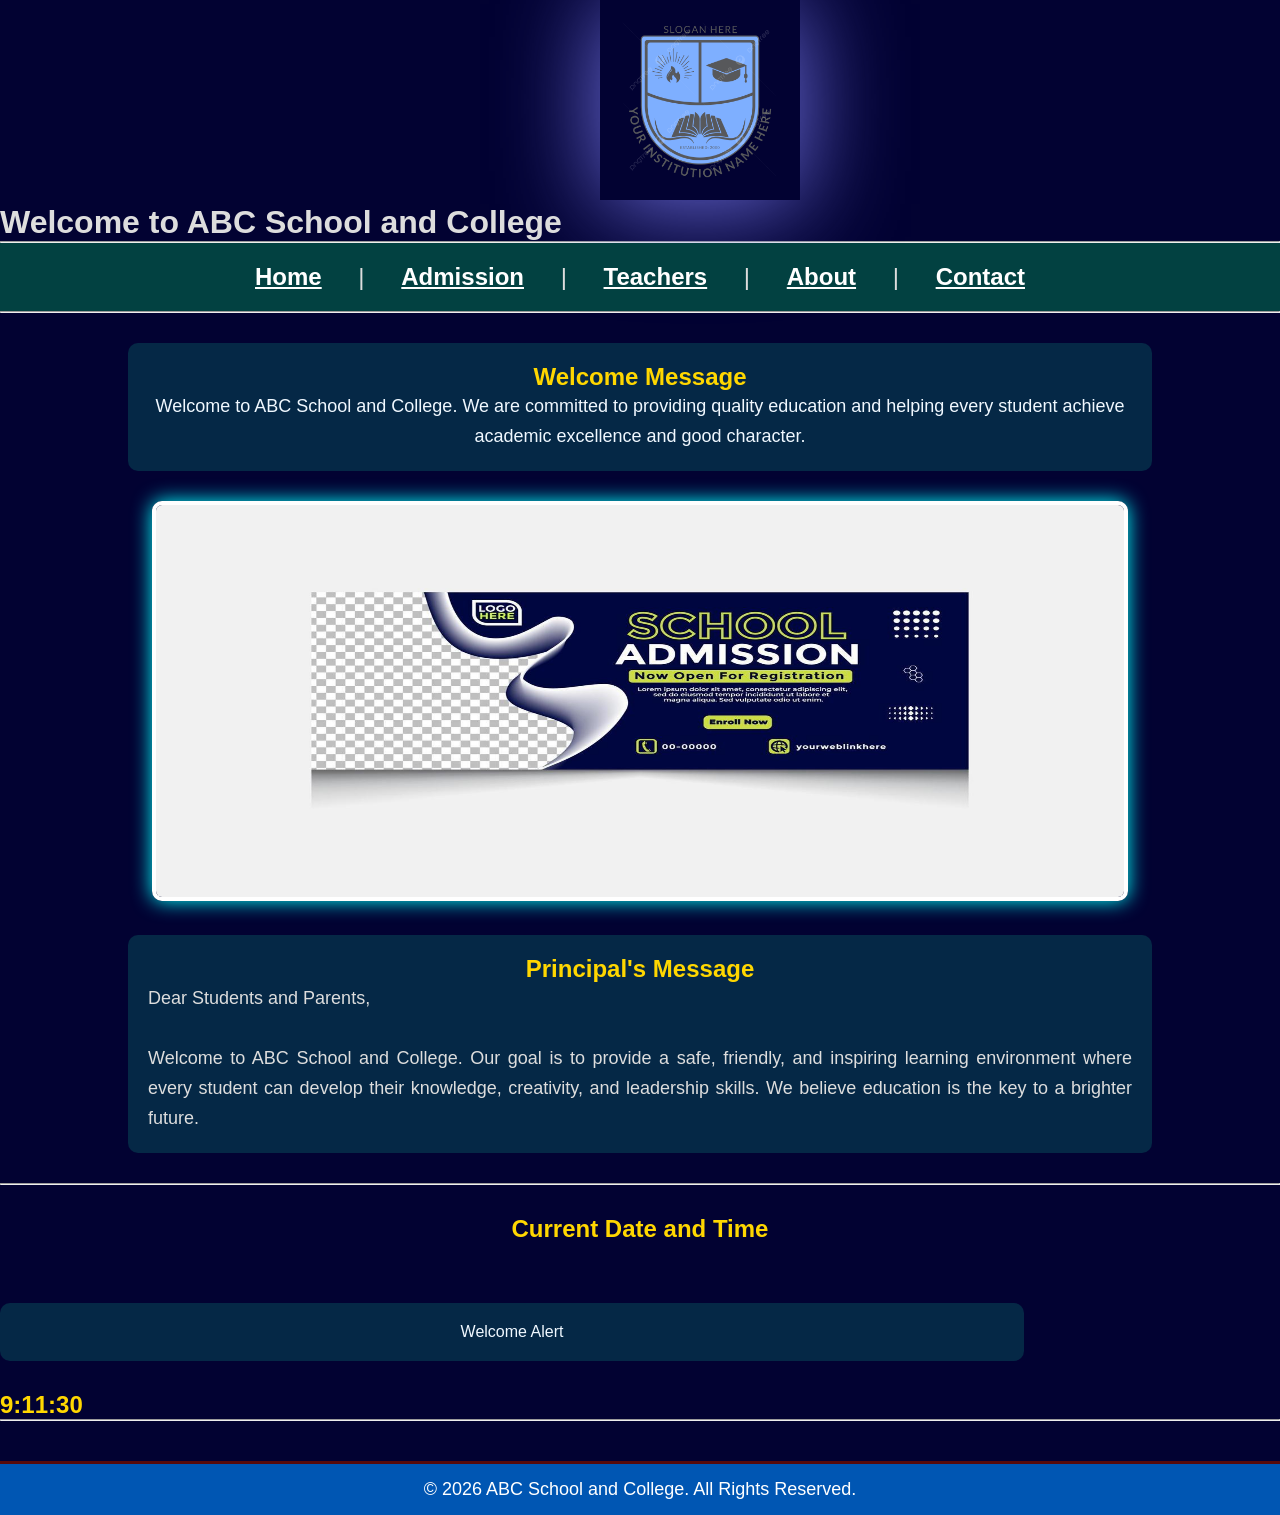
<file: index.html>
<!DOCTYPE html>
<html lang="en">

<head>
    <meta charset="UTF-8">
    <meta name="viewport" content="width=device-width, initial-scale=1.0">
    <title>ABC School and College</title>
    <link rel="stylesheet" href="./css/style.css">
   
</head>

<body>

    
    <img src="Image/school.png" id="logo" alt="School Logo">

    
    <div id="name">
        <h1>Welcome to ABC School and College</h1>
    </div>

    <hr>

   
    <nav id="navbar">
        <a href="index.html">Home</a> |
        <a href="admission.html">Admission</a> |
        <a href="teachers.html">Teachers</a> |
        <a href="about.html">About</a> |
        <a href="contact.html">Contact</a>
    </nav>

    <hr>

   
    <div id="welcome">
        <h2>Welcome Message</h2>

        <p>
            Welcome to ABC School and College. We are committed to providing
            quality education and helping every student achieve academic
            excellence and good character.
        </p>
    </div>

   
    <div id="banner">
        <img src="Image/banner.jpg" alt="School Banner" width="900">
    </div>

   
    <div id="principal">
        <h2>Principal's Message</h2>

        <p>
            Dear Students and Parents,<br><br>

            Welcome to ABC School and College. Our goal is to provide a safe,
            friendly, and inspiring learning environment where every student
            can develop their knowledge, creativity, and leadership skills.
            We believe education is the key to a brighter future.
        </p>
    </div>

    <hr>

   
    <div id="time">
        <h2>Current Date and Time</h2>

        <p id="datetime"></p>
    </div>

   
    <button id="welcome">Welcome Alert</button>
    <div class="clock">
        <h2 id="clock">9:11:30</h2>
    </div>
  

    <hr>

    
    <footer>
        <p>
            &copy; 2026 ABC School and College. All Rights Reserved.
        </p>
    </footer>

</body>

</html>
</file>
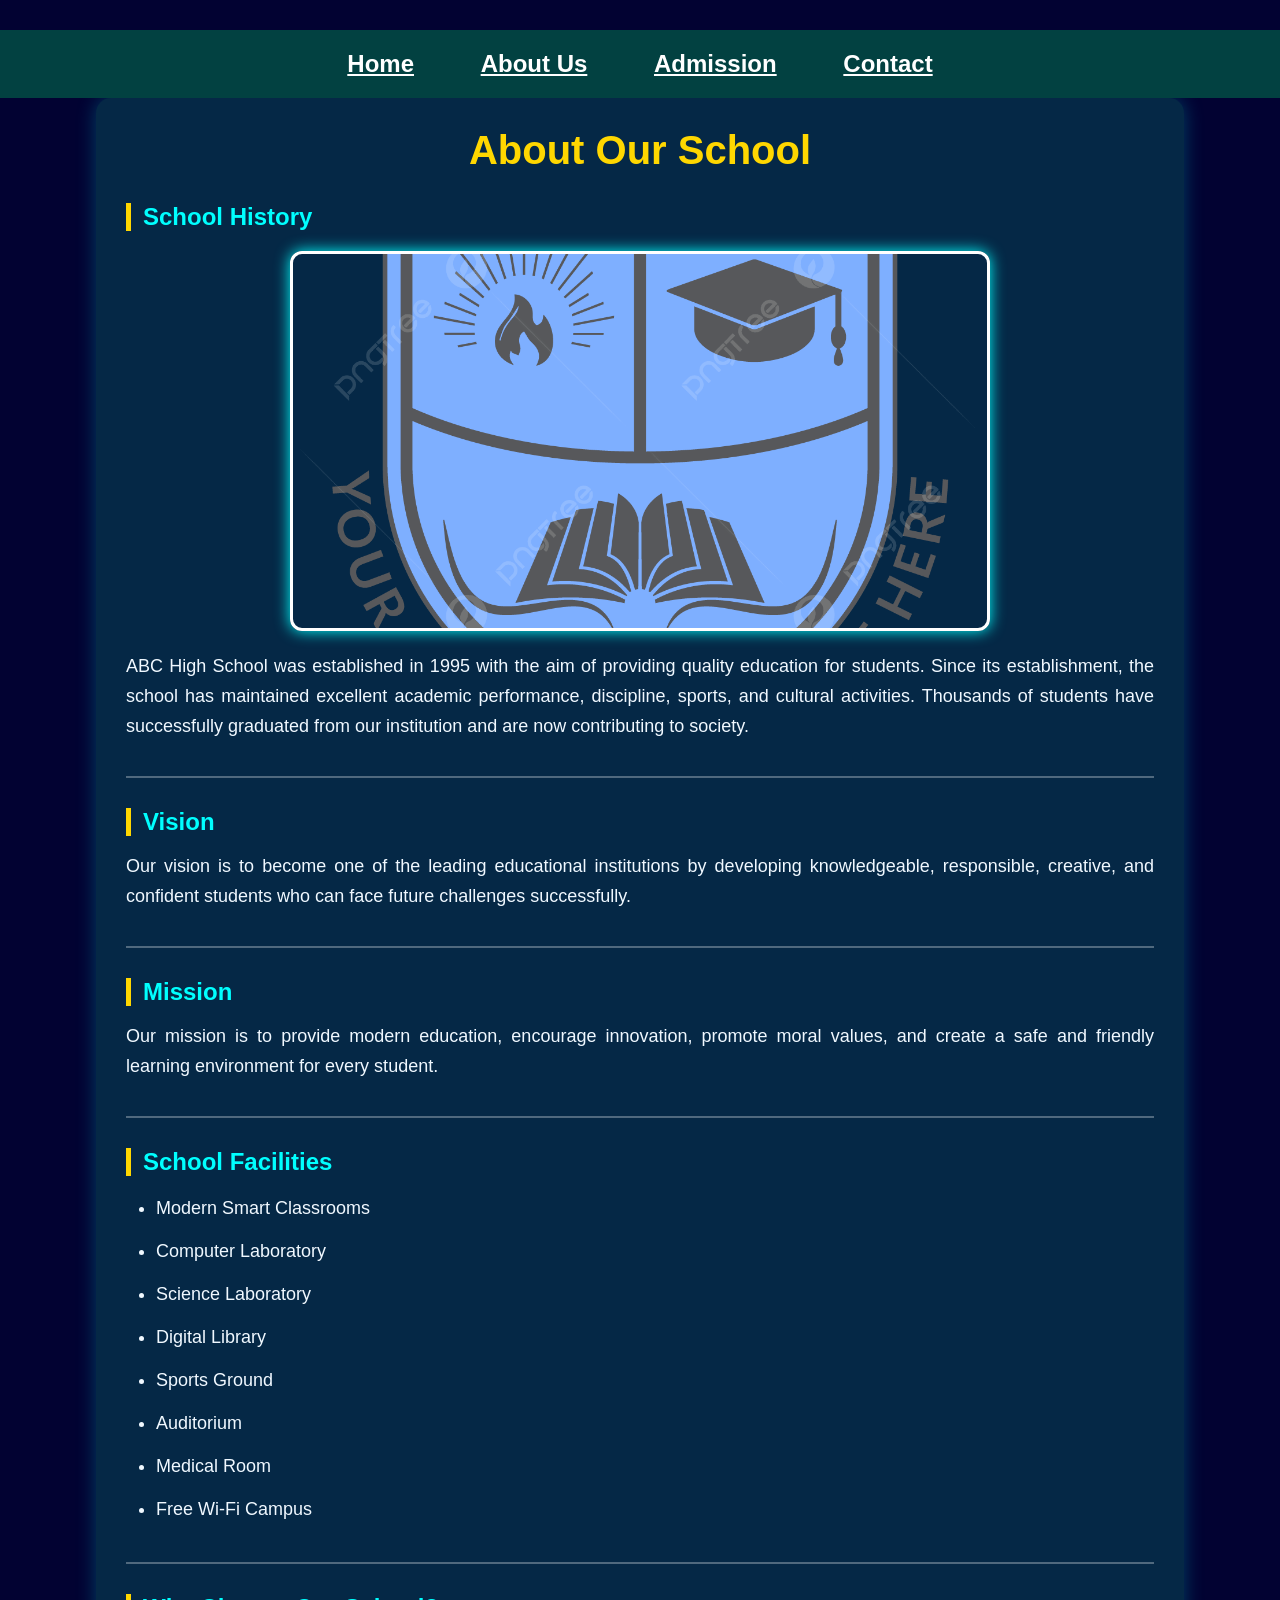
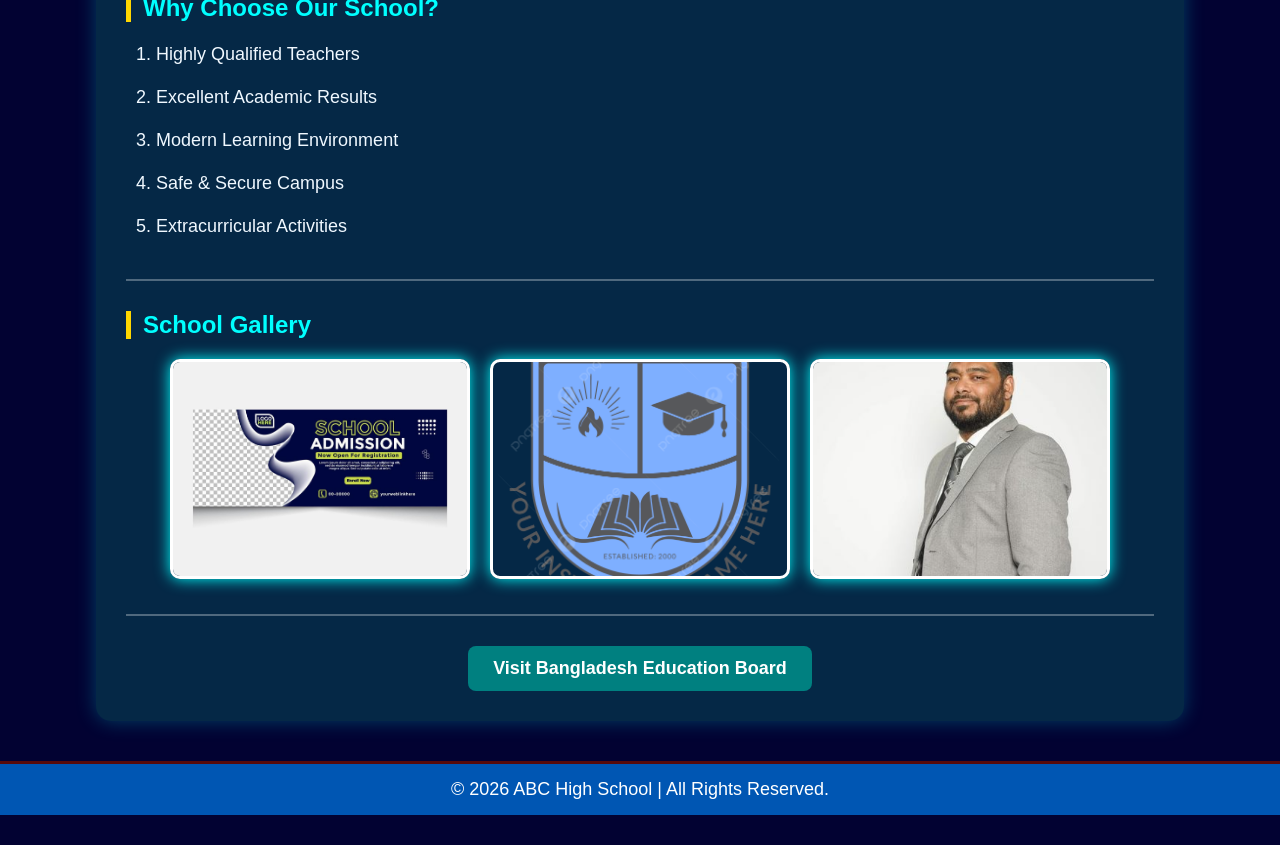
<file: about.html>
<!DOCTYPE html>
<html lang="en">
<head>
    <meta charset="UTF-8">
    <title>About Us</title>
    <link rel="stylesheet" href="css/style.css">
</head>

<body class="about-page">

    <div id="navbar">
        <a href="index.html">Home</a>
        <a href="about.html">About Us</a>
        <a href="admission.html">Admission</a>
        <a href="contact.html">Contact</a>
    </div>

    <div class="about-container">

        <h1>About Our School</h1>

        <div class="about-section">

            <h2>School History</h2>

            <img src="Image/school.png" class="about-image" alt="School">

            <p>
                ABC High School was established in 1995 with the aim of providing
                quality education for students. Since its establishment, the school
                has maintained excellent academic performance, discipline, sports,
                and cultural activities. Thousands of students have successfully
                graduated from our institution and are now contributing to society.
            </p>

        </div>

        <hr>

        <div class="about-section">

            <h2>Vision</h2>

            <p>
                Our vision is to become one of the leading educational institutions
                by developing knowledgeable, responsible, creative, and confident
                students who can face future challenges successfully.
            </p>

        </div>

        <hr>

        <div class="about-section">

            <h2>Mission</h2>

            <p>
                Our mission is to provide modern education, encourage innovation,
                promote moral values, and create a safe and friendly learning
                environment for every student.
            </p>

        </div>

        <hr>

        <div class="about-section">

            <h2>School Facilities</h2>

            <ul class="facilities-list">
                <li>Modern Smart Classrooms</li>
                <li>Computer Laboratory</li>
                <li>Science Laboratory</li>
                <li>Digital Library</li>
                <li>Sports Ground</li>
                <li>Auditorium</li>
                <li>Medical Room</li>
                <li>Free Wi-Fi Campus</li>
            </ul>

        </div>

        <hr>

        <div class="about-section">

            <h2>Why Choose Our School?</h2>

            <ol class="choose-list">
                <li>Highly Qualified Teachers</li>
                <li>Excellent Academic Results</li>
                <li>Modern Learning Environment</li>
                <li>Safe & Secure Campus</li>
                <li>Extracurricular Activities</li>
            </ol>

        </div>

        <hr>

        <div class="about-section">

            <h2>School Gallery</h2>

            <div class="gallery">

                <img src="Image/banner.jpg" alt="School Building">

                <img src="Image/school.png" alt="Library">

                <img src="Image/raja.png" alt="Computer Lab">

            </div>

        </div>

        <hr>

        <div class="board-link">

            <a href="https://www.educationboard.gov.bd/" target="_blank">
                Visit Bangladesh Education Board
            </a>

        </div>

    </div>

    <footer>

        <p>&copy; 2026 ABC High School | All Rights Reserved.</p>

    </footer>

</body>
</html>
</file>
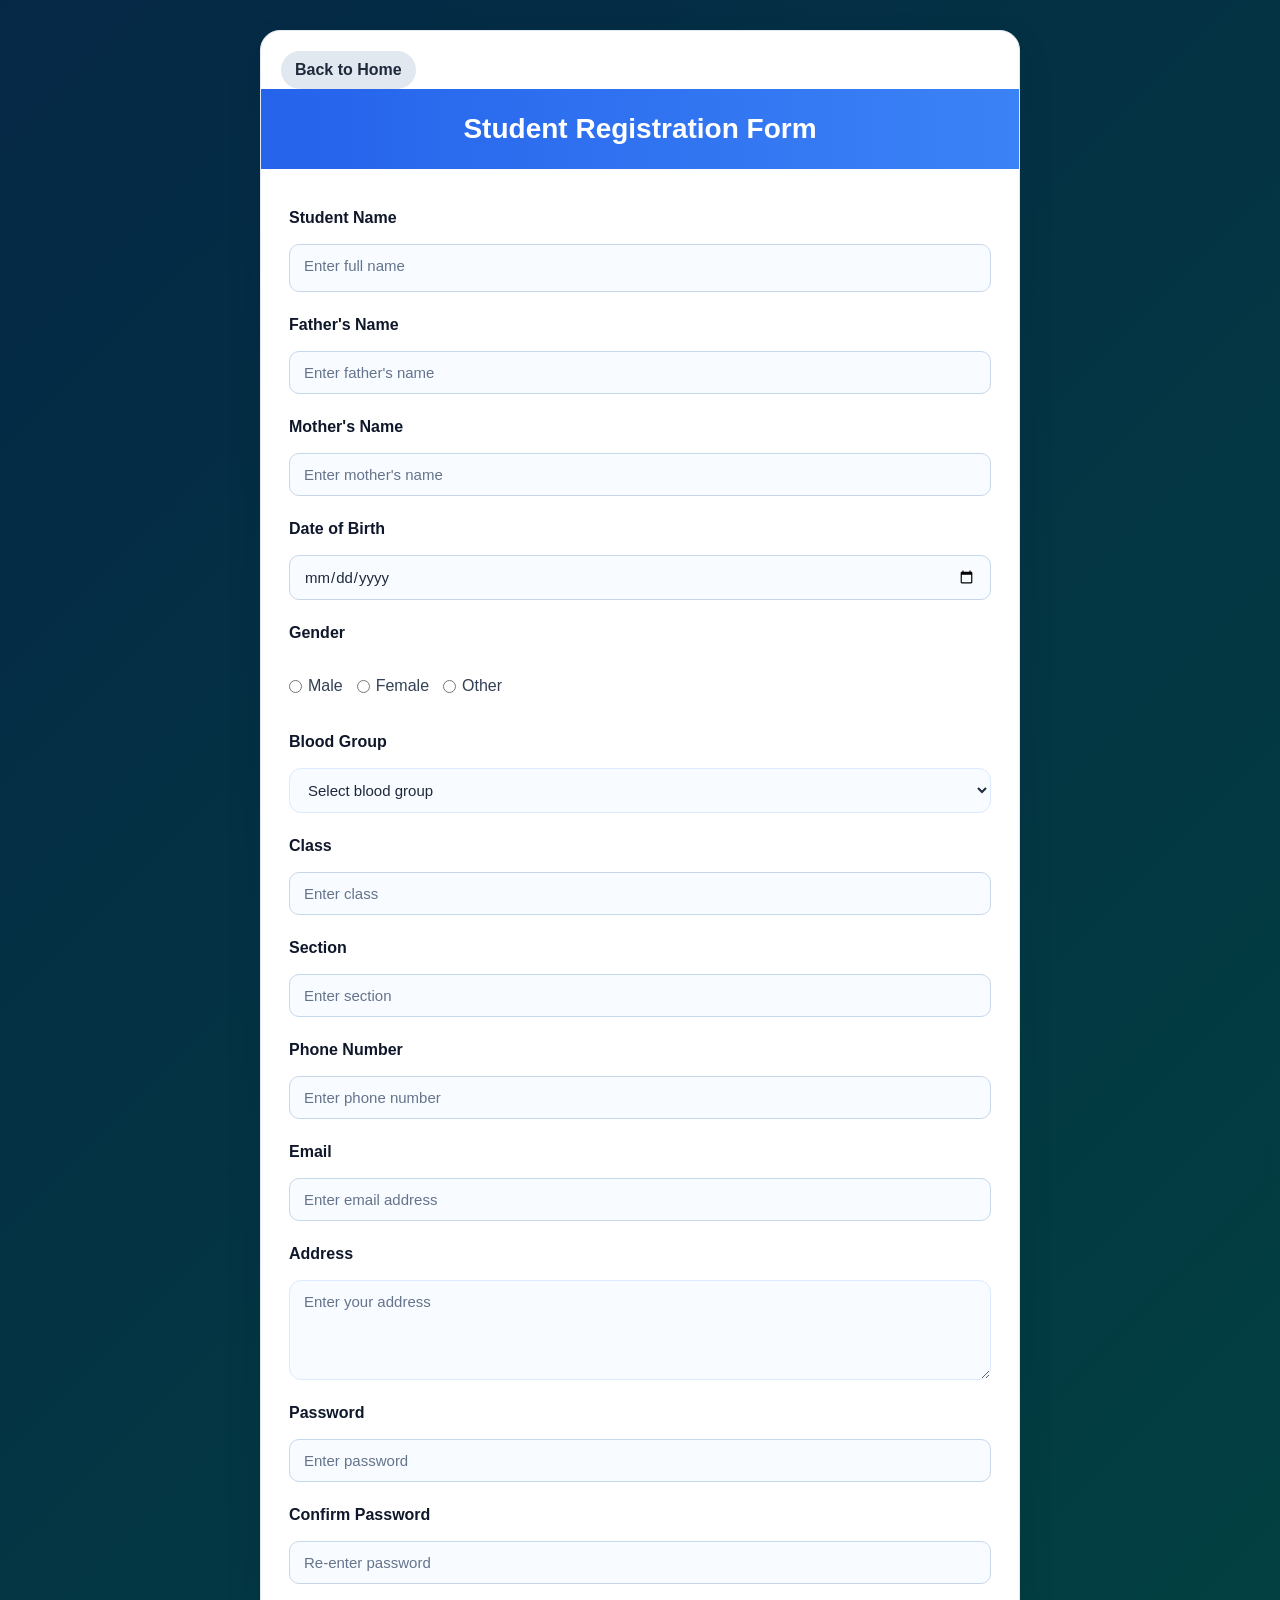
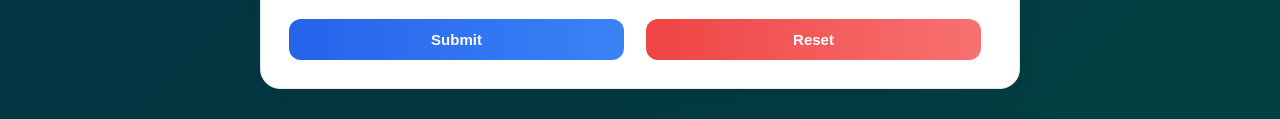
<file: admission.html>
<!DOCTYPE html>
<html lang="en">
<head>
    <meta charset="UTF-8">
    <meta name="viewport" content="width=device-width, initial-scale=1.0">
    <title>Student Registration Form</title>
    <link rel="stylesheet" href="css/style.css">
    <link rel="icon" type="image/x-icon" href="/Image/Favicon.webp">
</head>
<body class="admission-page">
    <div class="form-container">
        <a href="index.html" class="back-btn">Back to Home</a>
        <h1>Student Registration Form</h1>
        <form>
            <label for="name">Student Name</label>
            <textarea id="name" name="student_name" class="single-line-textarea" placeholder="Enter full name" rows="1" required></textarea>

            <label for="father">Father's Name</label>
            <input type="text" id="father" name="father_name" placeholder="Enter father's name" required>

            <label for="mother">Mother's Name</label>
            <input type="text" id="mother" name="mother_name" placeholder="Enter mother's name" required>

            <label for="dob">Date of Birth</label>
            <input type="date" id="dob" name="dob" required>

            <label>Gender</label>
            <div class="radio-group">
                <label><input type="radio" name="gender" value="male"> Male</label>
                <label><input type="radio" name="gender" value="female"> Female</label>
                <label><input type="radio" name="gender" value="other"> Other</label>
            </div>

            <label for="blood">Blood Group</label>
            <select id="blood" name="blood_group" required>
                <option value="">Select blood group</option>
                <option value="A+">A+</option>
                <option value="A-">A-</option>
                <option value="B+">B+</option>
                <option value="B-">B-</option>
                <option value="O+">O+</option>
                <option value="O-">O-</option>
                <option value="AB+">AB+</option>
                <option value="AB-">AB-</option>
            </select>

            <label for="class">Class</label>
            <input type="number" id="class" name="class" min="1" max="12" placeholder="Enter class" required>

            <label for="section">Section</label>
            <input type="text" id="section" name="section" placeholder="Enter section" required>

            <label for="phone">Phone Number</label>
            <input type="tel" id="phone" name="phone" placeholder="Enter phone number" required>

            <label for="email">Email</label>
            <input type="email" id="email" name="email" placeholder="Enter email address" required>

            <label for="address">Address</label>
            <textarea id="address" name="address" rows="4" placeholder="Enter your address" required></textarea>

            <label for="password">Password</label>
            <input type="password" id="password" name="password" placeholder="Enter password" required>

            <label for="confirm-password">Confirm Password</label>
            <input type="password" id="confirm-password" name="confirm_password" placeholder="Re-enter password" required>

            <div class="button-group">
                <button type="submit">Submit</button>
                <button type="reset">Reset</button>
            </div>
        </form>
    </div>
</body>
</html>
</file>
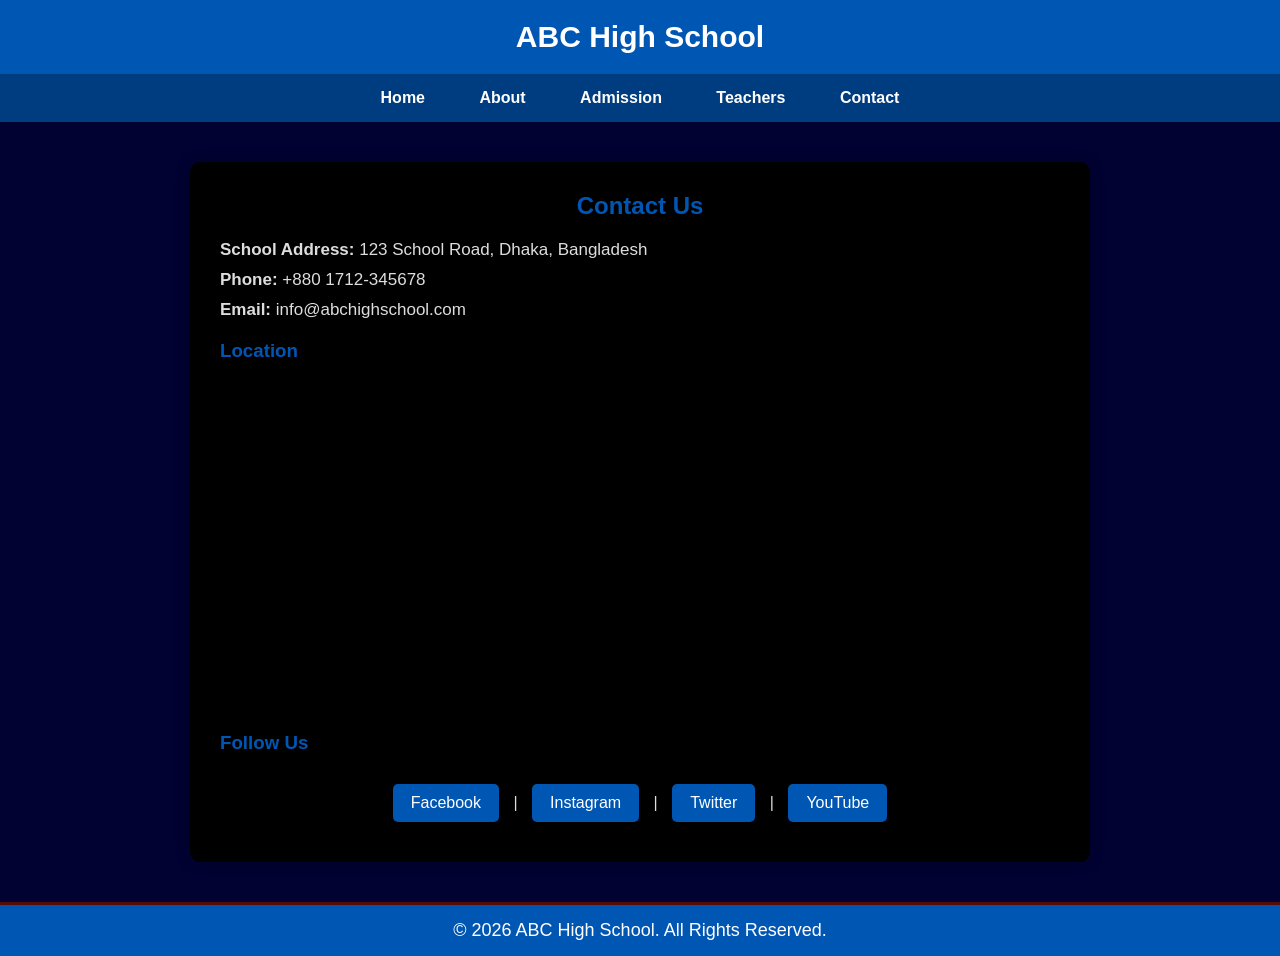
<file: contact.html>
<!DOCTYPE html>
<html lang="en">
<head>
    <meta charset="UTF-8">
    <meta name="viewport" content="width=device-width, initial-scale=1.0">
    <title>Contact | ABC High School</title>
    <link rel="stylesheet" href="css/style.css">
</head>
<body>

<header>

    <h1>ABC High School</h1>

    <nav>
        <ul class="navbar">
            <li><a href="index.html">Home</a></li>
            <li><a href="about.html">About</a></li>
            <li><a href="admission.html">Admission</a></li>
            <li><a href="teachers.html">Teachers</a></li>
            <li><a href="contact.html">Contact</a></li>
        </ul>
    </nav>

</header>
<div class="contact-container">

    <h2>Contact Us</h2>

    <div class="contact-info">
        <p><strong>School Address:</strong> 123 School Road, Dhaka, Bangladesh</p>
        <p><strong>Phone:</strong> +880 1712-345678</p>
        <p><strong>Email:</strong> info@abchighschool.com</p>
    </div>

    <h3>Location</h3>

    <iframe
        src="https://www.google.com/maps?q=Dhaka,Bangladesh&output=embed"
        width="100%"
        height="300"
        style="border:0;"
        allowfullscreen=""
        loading="lazy">
    </iframe>

    <br><br>

    <br>

    <h3>Follow Us</h3>

    <div class="social-links">
        <a href="https://facebook.com" target="_blank">Facebook</a> |
        <a href="https://instagram.com" target="_blank">Instagram</a> |
        <a href="https://twitter.com" target="_blank">Twitter</a> |
        <a href="https://youtube.com" target="_blank">YouTube</a>
    </div>

</div>

<footer>
    <p>&copy; 2026 ABC High School. All Rights Reserved.</p>
</footer>

</body>
</html>
</file>
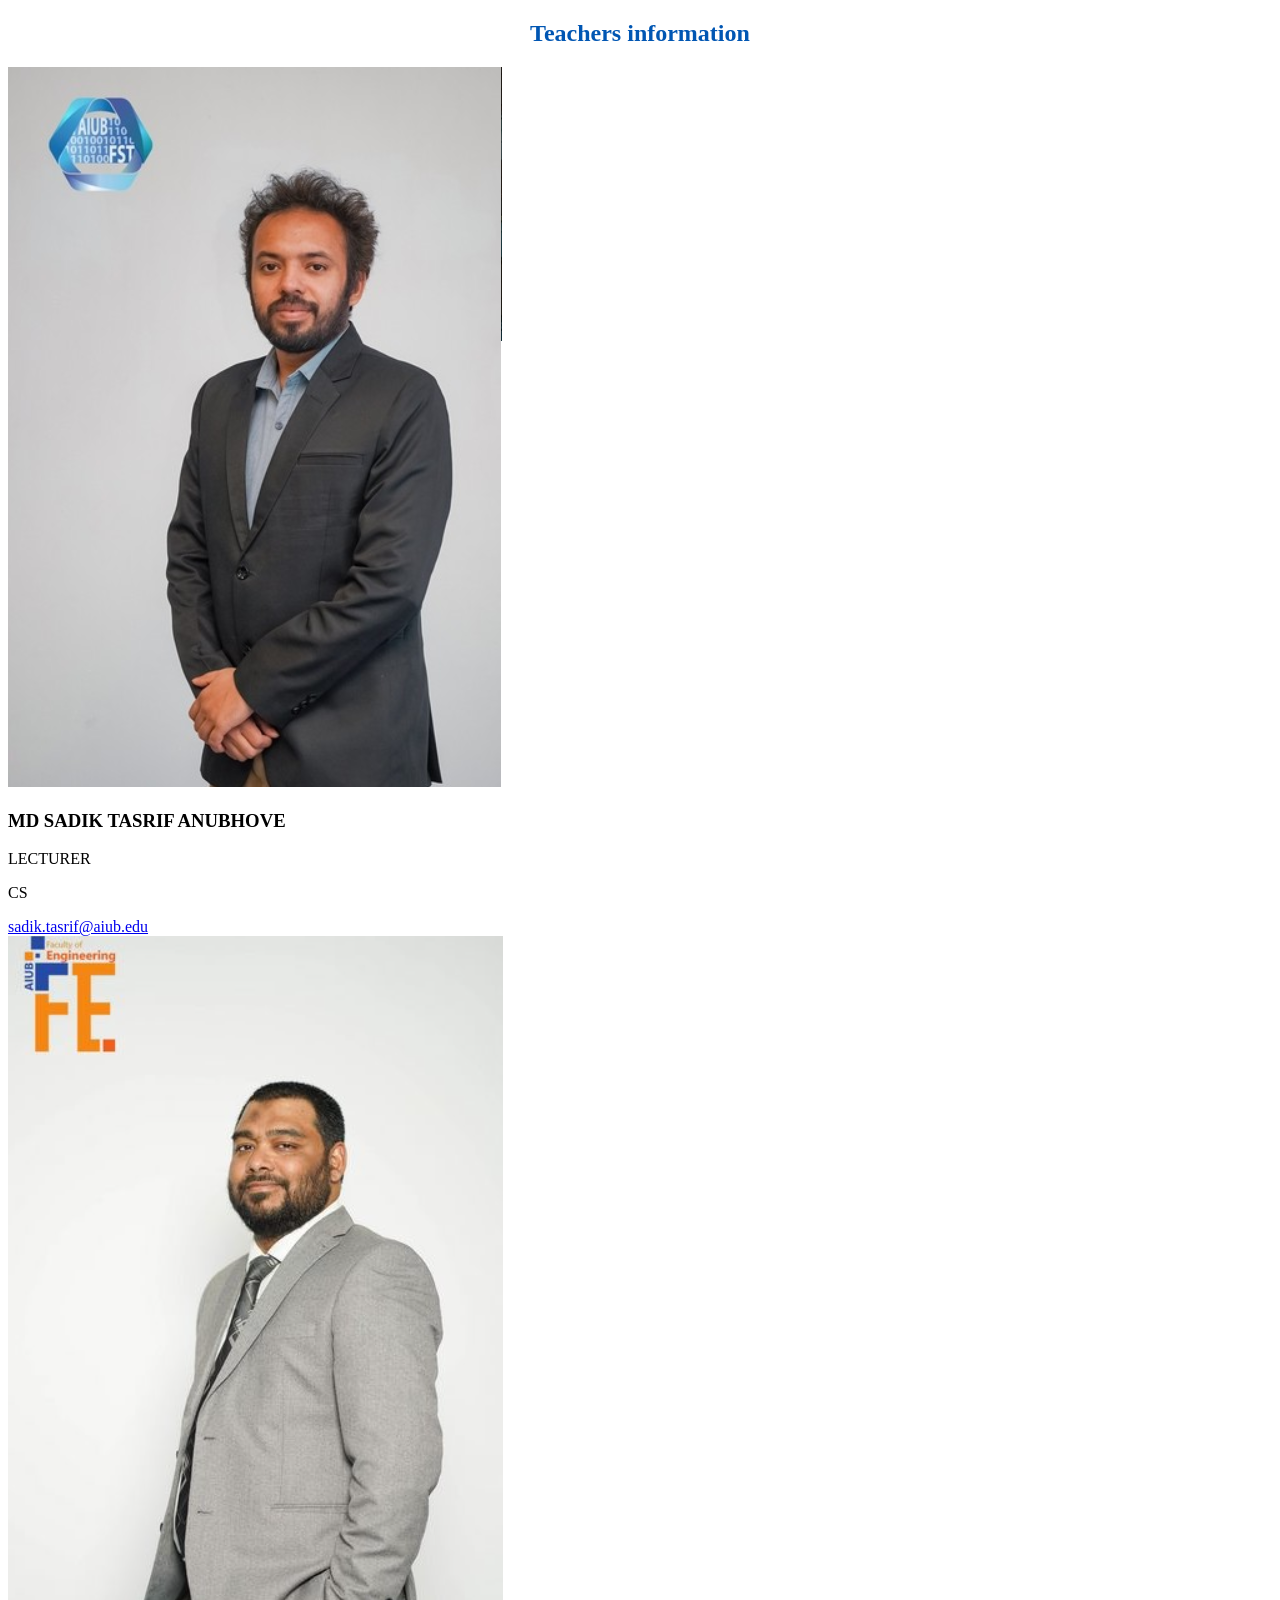
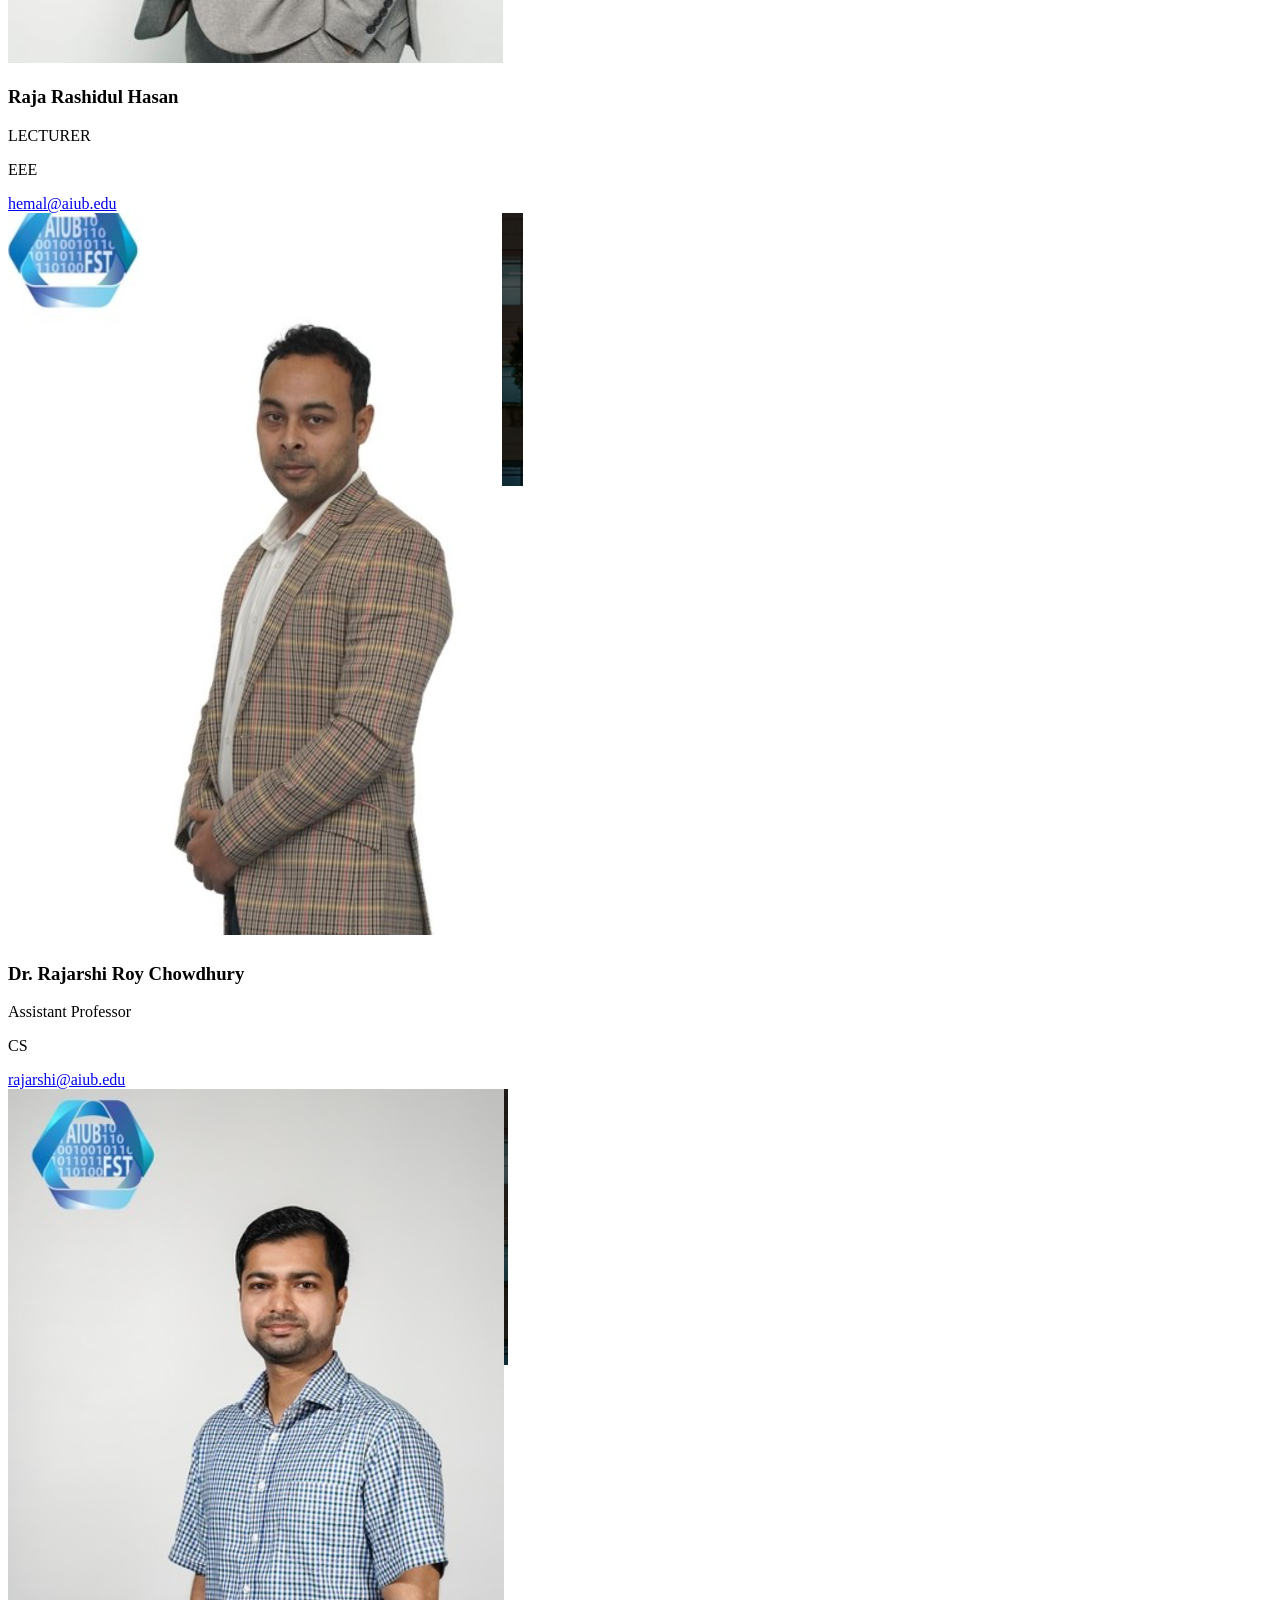
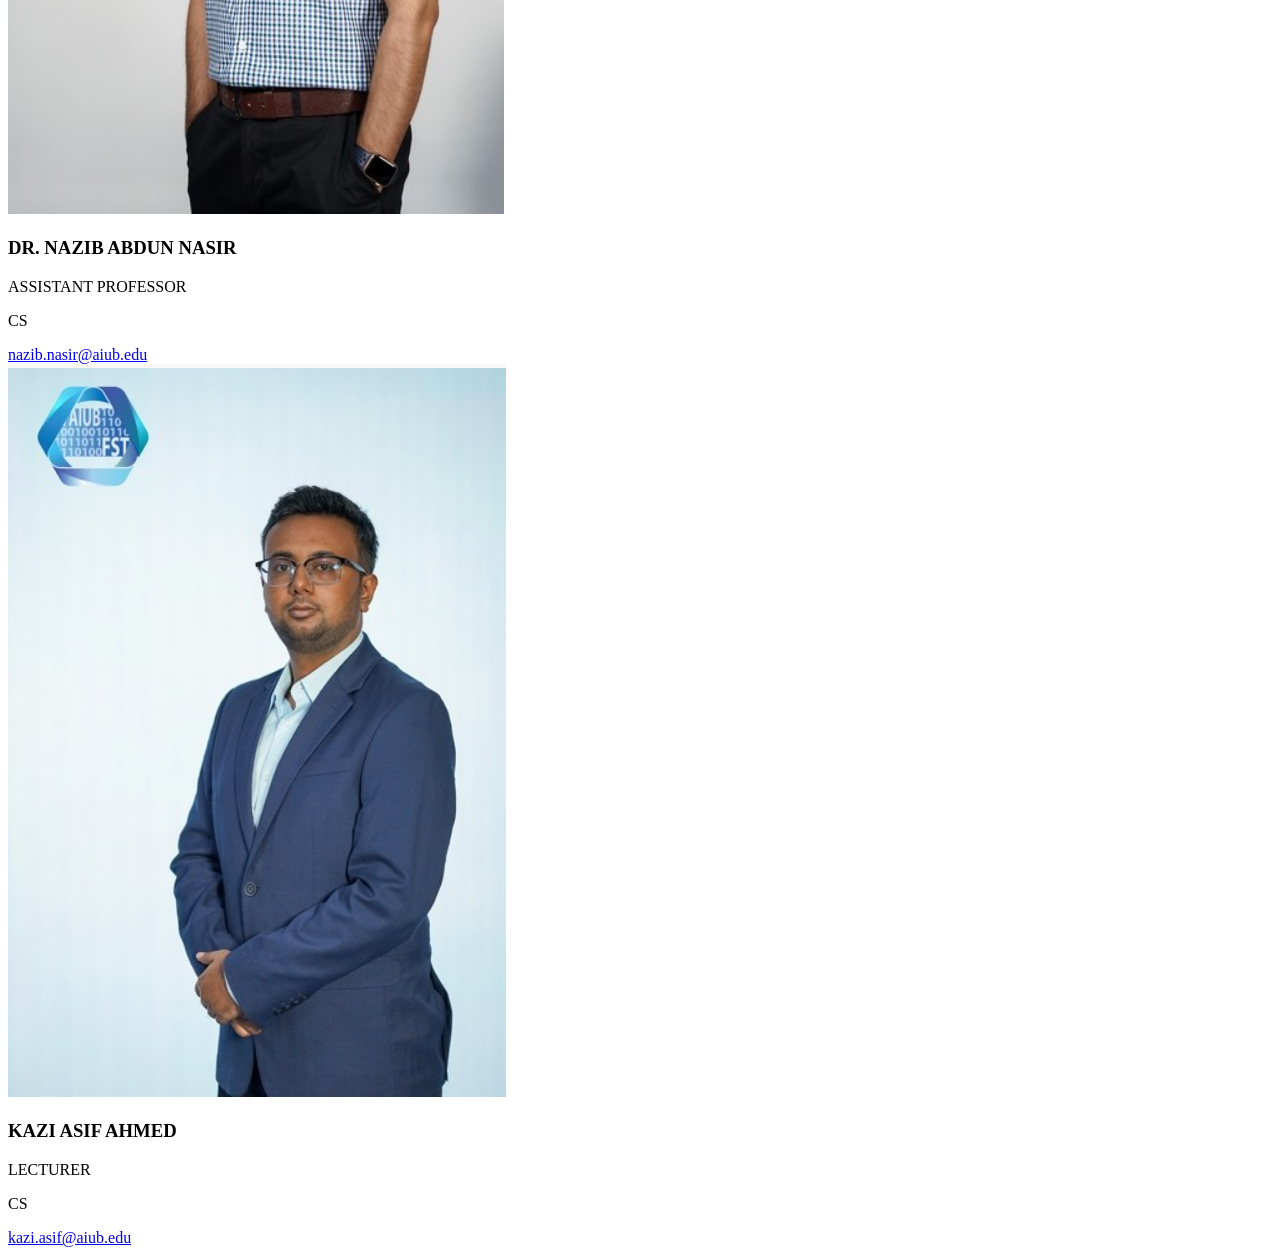
<file: teachers.html>
<!DOCTYPE html>
<html lang="en">
<head>
    <meta charset="UTF-8">
    <meta name="viewport" content="width=device-width, initial-scale=1.0">
    <h2 style="text-align:center; margin-top:20px; color:#0056b3;">Teachers information</h2>

    <div class="teachers-grid">
        <div class="teacher-card">
            <img src="Image/aunovb.png" alt="MD Sadik Tasrif Anubhove">
            <h3>MD SADIK TASRIF ANUBHOVE</h3>
            <p class="designation">LECTURER</p>
            <p class="department">CS</p>
            <a href="mailto:sadik.tasrif@aiub.edu">sadik.tasrif@aiub.edu</a>
        </div>

        <div class="teacher-card">
            <img src="Image/raja.png" alt="Raja Rashidul Hasan">
            <h3>Raja Rashidul Hasan</h3>
            <p class="designation">LECTURER</p>
            <p class="department">EEE</p>
            <a href="mailto:hemal@aiub.edu">hemal@aiub.edu</a>
        </div>

        <div class="teacher-card">
            <img src="Image/Rajosri.png" alt="Dr. Rajarshi Roy Chowdhury">
            <h3>Dr. Rajarshi Roy Chowdhury</h3>
            <p class="designation">Assistant Professor</p>
            <p class="department">CS</p>
            <a href="mailto:rajarshi@aiub.edu">rajarshi@aiub.edu</a>
        </div>

        <div class="teacher-card">
            <img src="Image/nazib.png" alt="Dr. Nazib Abdun Nasir">
            <h3>DR. NAZIB ABDUN NASIR</h3>
            <p class="designation">ASSISTANT PROFESSOR</p>
            <p class="department">CS</p>
            <a href="mailto:nazib.nasir@aiub.edu">nazib.nasir@aiub.edu</a>
        </div>

        <div class="teacher-card">
            <img src="Image/asif.png" alt="Kazi Asif Ahmed">
            <h3>KAZI ASIF AHMED</h3>
            <p class="designation">LECTURER</p>
            <p class="department">CS</p>
            <a href="mailto:kazi.asif@aiub.edu">kazi.asif@aiub.edu</a>
        </div>
    </div>
 
 
 
 
    </table>
</body>
</html>
</file>
<file: css/style.css>
#logo {
    height: 200px;
    width: 200px;
    margin-left: 600px;
    padding: 20px;
    box-shadow: 0px 4px 100px rgb(116, 116, 232);
}

body {
    background-color: rgb(2, 2, 50);
    color: aliceblue;
    font-family: Arial, Helvetica, sans-serif;
    margin: 0;
    padding: 0;
}

.admission-page #name,
.admission-page input[type="text"],
.admission-page input[type="email"],
.admission-page input[type="password"],
.admission-page input[type="date"],
.admission-page input[type="tel"],
.admission-page input[type="number"],
.admission-page select,
.admission-page textarea {
    width: 100%;
    padding: 12px 14px;
    border: 1px solid #c7d7ea;
    border-radius: 10px;
    background: #f8fbff;
    color: #1e293b;
    font-size: 15px;
    transition: 0.3s;
    box-shadow: none;
}

.admission-page #name:focus,
.admission-page input:focus,
.admission-page select:focus,
.admission-page textarea:focus {
    outline: none;
    border-color: #2563eb;
    box-shadow: 0 0 0 4px rgba(37, 99, 235, 0.16);
    background: white;
}

#navbar {
    padding: 20px;
    text-align: center;
    font-size: x-large;
    background-color: rgb(2, 65, 65);
    position: sticky;
    top: 0px;
    transition: all 0.4s ease;
}
#navbar:hover{
    transform: scale3d(0.9);
    transform: scaleY(0.9);
}
#navbar a {
    color: white;
   
    margin: 0px 30px;
    font-weight: bold;
}

#navbar a:hover {
    color: yellow;
    text-decoration: underline;
}

#welcome {
    width: 80%;
    margin: 30px auto;
    padding: 20px;
    text-align: center;
    background-color: rgb(5, 40, 70);
    border-radius: 10px;
    color: aliceblue;
    padding: 20px;
}

#welcome h2 {
    color: gold;
}

#welcome p {
    font-size: 18px;
    line-height: 30px;
}

#banner {
    text-align: center;
    margin: 30px;
}

#banner img {
    width: 80%;
    height: 400px;
    border-radius: 10px;
    border: 4px solid white;
    box-shadow: 0px 0px 20px cyan;
}

#principal {
    width: 80%;
    margin: 30px auto;
    padding: 20px;
    background-color: rgb(5, 40, 70);
    border-radius: 10px;
    transition: all 0.4s ease;
}
#principal:hover{
    transform: scaleY(0.9);
    font-size: larger;
    font-style: italic;
    
}
#principal h2 {
    text-align: center;
    color: gold;
}

#principal p {
    font-size: 18px;
    line-height: 30px;
    text-align: justify;
}

#time {
    text-align: center;
    margin: 30px;
}

#time h2 {
    color: gold;
}

#datetime {
    font-size: 24px;
    font-weight: bold;
}

#buttons {
    text-align: center;
    margin-bottom: 40px;
}

#buttons button {
    padding: 12px 25px;
    margin: 10px;
    font-size: 18px;
    border: none;
    border-radius: 8px;
    background-color: teal;
    color: white;
    cursor: pointer;
}

#buttons button:hover {
    background-color: rgb(0, 170, 170);
    transform: scale(1.05);
    transition: 0.3s;
}

footer {
    background-color: rgb(2, 63, 63);
    text-align: center;
    padding: 20px;
    font-size: 18px;
    border-top: 3px solid rgb(87, 10, 10);
}
button{
    width:100%;
}

.radio-group label{
    display:block;
    margin-bottom:8px;
}

.slider{
    width:100%;
    height:400px;
    margin:20px auto;
    overflow:hidden;
    border-radius:10px;
    box-shadow:0 5px 15px rgba(0,0,0,0.3);
}

.slider img{
    width:100%;
    height:400px;
    object-fit:cover;
    display:block;
}

*{
    margin:0;
    padding:0;
    box-sizing:border-box;
    font-family:Arial, Helvetica, sans-serif;
}

body{
    background:#eef4ff;
    color:#333;
}

header{
    background:#0056b3;
    color:white;
    text-align:center;
}

header h1{
    padding:20px;
    font-size:30px;
}

nav{
    background:#003d80;
}

.navbar{
    list-style:none;
    text-align:center;
}

.navbar li{
    display:inline-block;
}

.navbar li a{
    display:block;
    padding:15px 25px;
    color:white;
    text-decoration:none;
    font-weight:bold;
}

.navbar li a:hover{
    background:#007bff;
}

.contact-container{
    width:80%;
    max-width:900px;
    margin:40px auto;
    background:rgb(0, 0, 0);
    padding:30px;
    border-radius:10px;
    box-shadow:0 0 15px rgba(0,0,0,0.2);
}

.contact-container h2{
    text-align:center;
    color:#0056b3;
    margin-bottom:20px;
}

.contact-container h3{
    color:#0056b3;
    margin:20px 0 10px;
}

.contact-info{
    margin-bottom:20px;
}

.contact-info p{
    margin:10px 0;
    font-size:17px;
}

form{
    margin-top:20px;
}

.admission-page {
    min-height: 100vh;
    /* Use darker background to match site theme and improve contrast */
    background: linear-gradient(135deg, rgb(5, 40, 70) 0%, rgb(2, 65, 65) 100%);
    color: aliceblue;
    padding: 30px 15px;
    font-family: 'Segoe UI', Tahoma, Geneva, Verdana, sans-serif;
}

.admission-page .form-container {
    max-width: 760px;
    margin: 0 auto;
    background: #ffffff;
    border-radius: 20px;
    box-shadow: 0 15px 35px rgba(15, 23, 42, 0.12);
    overflow: hidden;
    border: 1px solid #e2e8f0;
}

.admission-page .back-btn {
    display: inline-block;
    margin: 20px 20px 0;
    padding: 10px 14px;
    background: #e2e8f0;
    color: #1e293b;
    text-decoration: none;
    border-radius: 999px;
    font-weight: 600;
    transition: all 0.25s ease;
}

.admission-page .back-btn:hover {
    background: #cbd5e1;
    transform: translateX(-2px);
}

.admission-page h1 {
    background: linear-gradient(90deg, #2563eb 0%, #3b82f6 100%);
    color: white;
    text-align: center;
    padding: 24px;
    font-size: 28px;
    margin: 0;
}

.admission-page form {
    display: flex;
    flex-direction: column;
    gap: 12px;
    padding: 28px;
    margin-top: 0;
}

.admission-page label {
    font-weight: 600;
    color: #0f172a;
}

.admission-page input,
.admission-page select,
.admission-page textarea,
.admission-page button {
    font-size: 15px;
    border-radius: 12px;
    border: 1px solid #dbeafe;
    transition: all 0.25s ease;
}

.admission-page input,
.admission-page select,
.admission-page textarea {
    width: 100%;
    padding: 12px 14px;
    background: #f8fbff;
    color: #1e293b;
}

.admission-page input::placeholder,
.admission-page textarea::placeholder {
    color: #64748b;
}

.admission-page input:focus,
.admission-page select:focus,
.admission-page textarea:focus {
    outline: none;
    border-color: #2563eb;
    box-shadow: 0 0 0 4px rgba(37, 99, 235, 0.16);
    background: white;
}

.admission-page textarea {
    min-height: 100px;
    resize: vertical;
}

.admission-page textarea.single-line-textarea {
    min-height: 48px;
    height: 48px;
    resize: none;
    overflow: hidden;
}

.admission-page .radio-group {
    display: flex;
    flex-wrap: wrap;
    gap: 14px;
    padding: 6px 0;
}

.admission-page .radio-group label {
    display: flex;
    align-items: center;
    gap: 6px;
    font-weight: 500;
    color: #334155;
}

.admission-page .radio-group input {
    width: auto;
    accent-color: #2563eb;
}

.admission-page .button-group {
    display: flex;
    gap: 12px;
    margin-top: 8px;
}

.admission-page .button-group button {
    flex: 1;
    padding: 12px 16px;
    border: none;
    font-weight: 700;
    cursor: pointer;
    color: white;
    width: auto;
}

.admission-page .button-group button[type="submit"] {
    background: linear-gradient(90deg, #2563eb 0%, #3b82f6 100%);
}

.admission-page .button-group button[type="submit"]:hover {
    background: linear-gradient(90deg, #1d4ed8 0%, #2563eb 100%);
    transform: translateY(-2px);
    box-shadow: 0 8px 16px rgba(37, 99, 235, 0.24);
}

.admission-page .button-group button[type="reset"] {
    background: linear-gradient(90deg, #ef4444 0%, #f87171 100%);
}

.admission-page .button-group button[type="reset"]:hover {
    background: linear-gradient(90deg, #dc2626 0%, #ef4444 100%);
    transform: translateY(-2px);
    box-shadow: 0 8px 16px rgba(239, 68, 68, 0.24);
}

@media (max-width: 768px) {
    .admission-page {
        padding: 15px;
    }

    .admission-page form {
        padding: 20px;
    }

    .admission-page .button-group {
        flex-direction: column;
    }

    .admission-page h1 {
        font-size: 24px;
    }
}

label{
    display:block;
    margin-bottom:5px;
    margin-top:12px;
    font-weight:bold;
}

input,
textarea{
    width:100%;
    padding:10px;
    border:1px solid #ccc;
    border-radius:5px;
    font-size:15px;
}

input:focus,
textarea:focus{
    outline:none;
    border-color:#007bff;
}

textarea{
    height:100px;
    resize:vertical;
}

button{
    padding:12px 20px;
    border:none;
    border-radius:5px;
    color:white;
    font-size:16px;
    cursor:pointer;
    margin-top:15px;
    margin-right:10px;
}

button[type="submit"]{
    background:#007bff;
}

button[type="submit"]:hover{
    background:#0056b3;
}

button[type="reset"]{
    background:#dc3545;
}

button[type="reset"]:hover{
    background:#b52b3a;
}

iframe{
    width:100%;
    height:300px;
    border:0;
    border-radius:8px;
}

.social-links{
    text-align:center;
    margin-top:20px;
}

.social-links a{
    display:inline-block;
    margin:10px;
    padding:10px 18px;
    background:#0056b3;
    color:white;
    text-decoration:none;
    border-radius:5px;
}

.social-links a:hover{
    background:#007bff;
}

footer{
    margin-top:40px;
    background:#0056b3;
    color:white;
    text-align:center;
    padding:15px;
}

@media screen and (max-width:768px){

.contact-container{
    width:95%;
    padding:20px;
}

.navbar li{
    display:block;
}

.navbar li a{
    border-top:1px solid rgba(255,255,255,0.2);
}

button{
    width:100%;
    margin-bottom:10px;
}

hr {
    border: 1px solid gray;
}
}

table {
    border-collapse: collapse;
    width: 100%;
}
 
body {
    background-color: rgb(2, 2, 50);
    color: #ddd;
}
 
th,
td {
    padding: 8px;
    text-align: left;
    border-bottom: 1px solid #ddd;
}
 
tr {
    background-color: #000000;
    transition: background-color 0.2s ease;
}
 
tr:nth-child(even) {
    background-color: #000000;
}
 
tr:hover {
    background-color: #ddd;
}

/* ===========================
   ABOUT US PAGE
=========================== */

.about-page {
    background-color: rgb(2, 2, 50);
    color: aliceblue;
    min-height: 100vh;
    padding: 30px 0;
}

.about-container {
    width: 85%;
    max-width: 1100px;
    margin: auto;
    background: rgb(5, 40, 70);
    border-radius: 15px;
    padding: 30px;
    box-shadow: 0 0 20px rgba(0, 255, 255, 0.25);
}

.about-container h1 {
    text-align: center;
    color: gold;
    margin-bottom: 30px;
    font-size: 40px;
}

.about-section {
    margin-bottom: 35px;
}

.about-section h2 {
    color: cyan;
    border-left: 5px solid gold;
    padding-left: 12px;
    margin-bottom: 15px;
}

.about-section p {
    font-size: 18px;
    line-height: 30px;
    text-align: justify;
}

.about-image {
    display: block;
    width: 100%;
    max-width: 700px;
    height: 380px;
    object-fit: cover;
    margin: 20px auto;
    border-radius: 12px;
    border: 3px solid white;
    box-shadow: 0 0 15px cyan;
    transition: 0.4s;
}

.about-image:hover {
    transform: scale(1.03);
    box-shadow: 0 0 25px cyan;
}

.facilities-list,
.choose-list {
    margin-left: 30px;
    margin-top: 15px;
    font-size: 18px;
    line-height: 35px;
}

.facilities-list li,
.choose-list li {
    margin-bottom: 8px;
}

.gallery {
    display: flex;
    justify-content: center;
    flex-wrap: wrap;
    gap: 20px;
    margin-top: 20px;
}

.gallery img {
    width: 300px;
    height: 220px;
    object-fit: cover;
    border-radius: 10px;
    border: 3px solid white;
    box-shadow: 0 0 15px cyan;
    transition: 0.4s;
}

.gallery img:hover {
    transform: scale(1.05);
    box-shadow: 0 0 25px cyan;
}

.board-link {
    text-align: center;
    margin-top: 30px;
}

.board-link a {
    display: inline-block;
    padding: 12px 25px;
    background: teal;
    color: white;
    text-decoration: none;
    border-radius: 8px;
    font-size: 18px;
    font-weight: bold;
    transition: 0.3s;
}

.board-link a:hover {
    background: rgb(0, 170, 170);
    color: yellow;
    transform: scale(1.05);
}

.about-container hr {
    border: 1px solid rgba(255,255,255,0.3);
    margin: 30px 0;
}

@media (max-width:768px) {

    .about-container {
        width: 95%;
        padding: 20px;
    }

    .about-container h1 {
        font-size: 30px;
    }

    .about-section p,
    .facilities-list,
    .choose-list {
        font-size: 16px;
    }

    .about-image {
        height: 220px;
    }

    .gallery img {
        width: 100%;
        height: 220px;
    }

    .board-link a {
        width: 100%;
    }
}

/* Teachers responsive grid */
.teachers-grid{
    width:90%;
    max-width:1100px;
    margin:30px auto 60px;
    display:grid;
    grid-template-columns: repeat(auto-fit, minmax(220px, 1fr));
    gap:20px;
}

.teacher-card{
    background: linear-gradient(180deg, rgb(5, 40, 70), rgb(2, 65, 65));
    border-radius:10px;
    padding:18px 16px;
    text-align:center;
    box-shadow:0 8px 24px rgba(0,0,0,0.5);
    color: aliceblue;
    border: 1px solid rgba(255,255,255,0.04);
}

.teacher-card img{
    width:140px;
    height:140px;
    object-fit:cover;
    border-radius:50%;
    border:3px solid white;
    box-shadow:0 4px 10px rgba(0,255,255,0.12);
    margin-bottom:12px;
}

.teacher-card h3{
    margin:6px 0 4px;
    font-size:18px;
    color: #ffd700; /* gold */
}

.teacher-card .designation{
    font-weight:600;
    color:#bfefff;
}

.teacher-card a{
    display:inline-block;
    margin-top:8px;
    color:#cfeffd;
    text-decoration:none;
    font-size:14px;
}

@media (max-width:480px){
    .teacher-card img{width:110px;height:110px}
}

/* Ensure headings inside this page contrast with dark background */
h2{
    color: gold;
}
</file>
